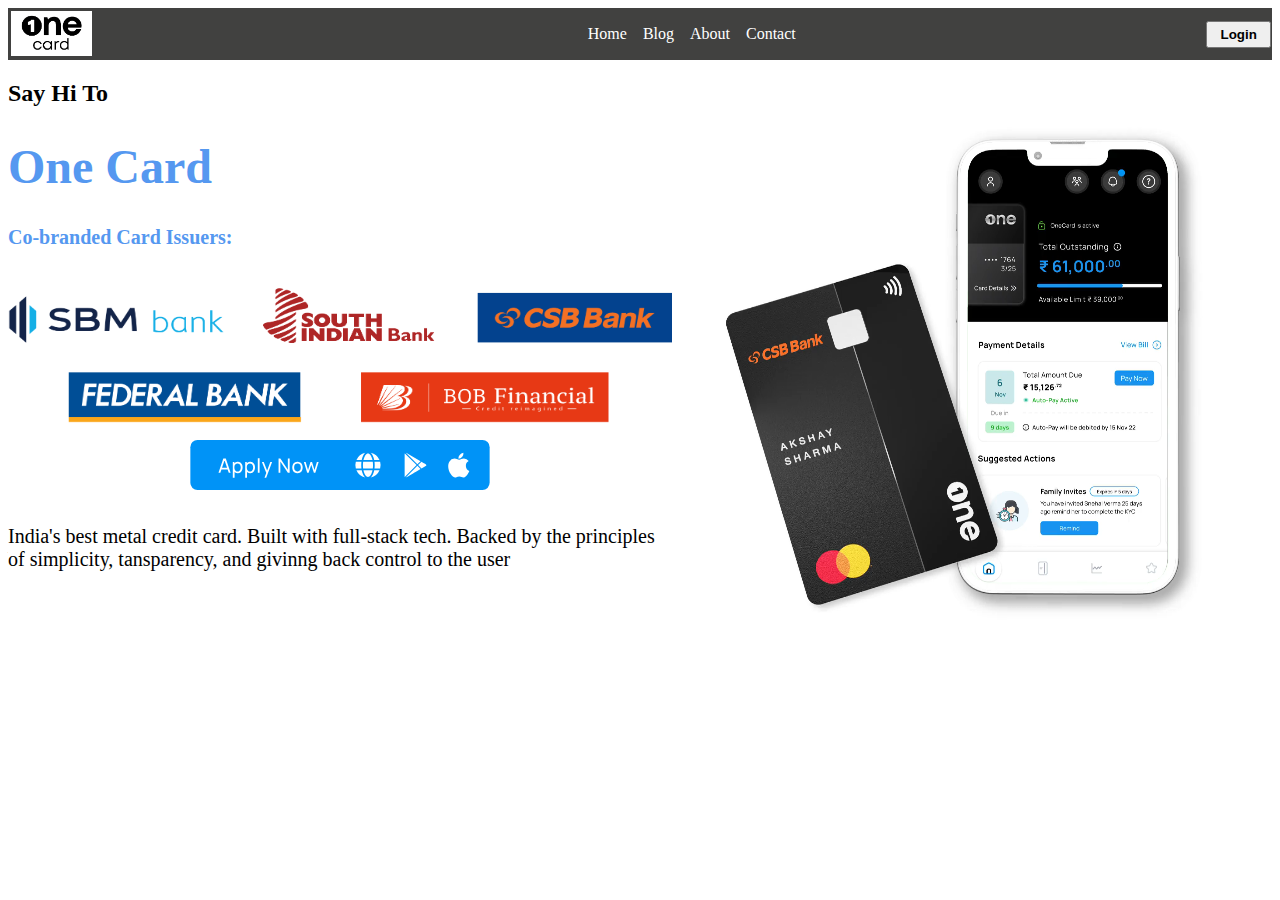
<file: question_06/index.html>
<!DOCTYPE html>
<html lang="en">
<head>
    <meta charset="UTF-8">
    <meta name="viewport" content="width=device-width, initial-scale=1.0">
    <title>Document</title>
    <link rel="stylesheet" href="./style.css">
</head>
<body>
    <nav>
      <div class="nOne">
        <img src="./download.png" alt="logo" height="45px" class="logo">
      </div>
      <div class="nTwo">
        <ul>
            <li><a href="">Home</a></li>
            <li><a href="">Blog</a></li>
            <li><a href="">About</a></li>
            <li><a href="">Contact</a></li>
        </ul>
      </div>
      <div class="nThree">
        <button class="nBtn">Login</button>
      </div>
    </nav>

    <div class="main">
        <div class="mainLeft">
          
          <div>
            <h2>
                Say Hi To
              </h2>
            <h1>
                One Card
              </h1>
              <p class="p1">
                Co-branded Card Issuers:
              </p>
          </div>

          <img src="./Banking_partners_24thJan_dark__.png" height="140vh" alt="banks logo">

          <img src="./cta_apply_now.svg" alt="applynow_img" height="50px" class="applyImg">

          <p class="p2">India's best metal credit card. Built with full-stack tech. Backed by the principles of simplicity, tansparency, and givinng back control to the user</p>
         
        </div>
        <div class="mainRight">
         <video src="./one.mp4" autoplay loop height="600vh"></video>
        </div>
    </div>
</body>
</html>
</file>
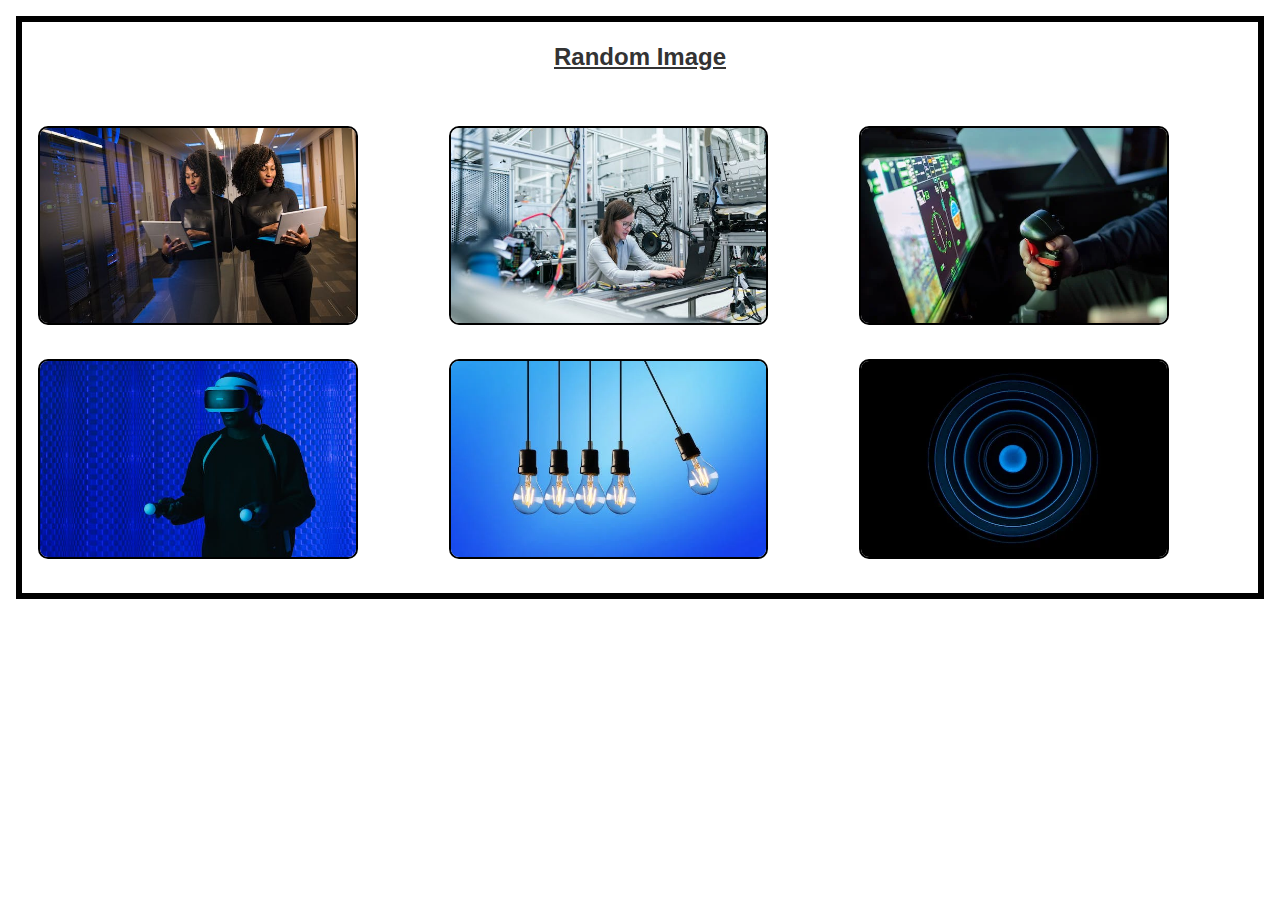
<file: question_07/index.html>
<!DOCTYPE html>
<html lang="en">
<head>
    <meta charset="UTF-8">
    <meta name="viewport" content="width=device-width, initial-scale=1.0">
    <title>Image Galary</title>
    <link rel="stylesheet" href="./style.css">
</head>
<body>
<div class="container">
    <h2><u>Random Image</u></h2>

    <div class="gallery">
        <div class="picture-1">
            <img src="./img1.jpeg" alt="#" class="gallery_img">
        </div>
        <div class="picture-2">
            <img src="./img2.jpeg" alt="#" class="gallery_img">
        </div>
        <div class="picture-3">
            <img src="./img3.webp" alt="#" class="gallery_img">
        </div>
        <div class="picture-4">
            <img src="./img4.jpeg" alt="#" class="gallery_img">
        </div>
        <div class="picture-5">
            <img src="./img5.webp" alt="#" class="gallery_img">
        </div>
        <div class="picture-6">
            <img src="./img6.webp" alt="#" class="gallery_img">
        </div>
    </div>
</div>
</body>
</html>
</file>
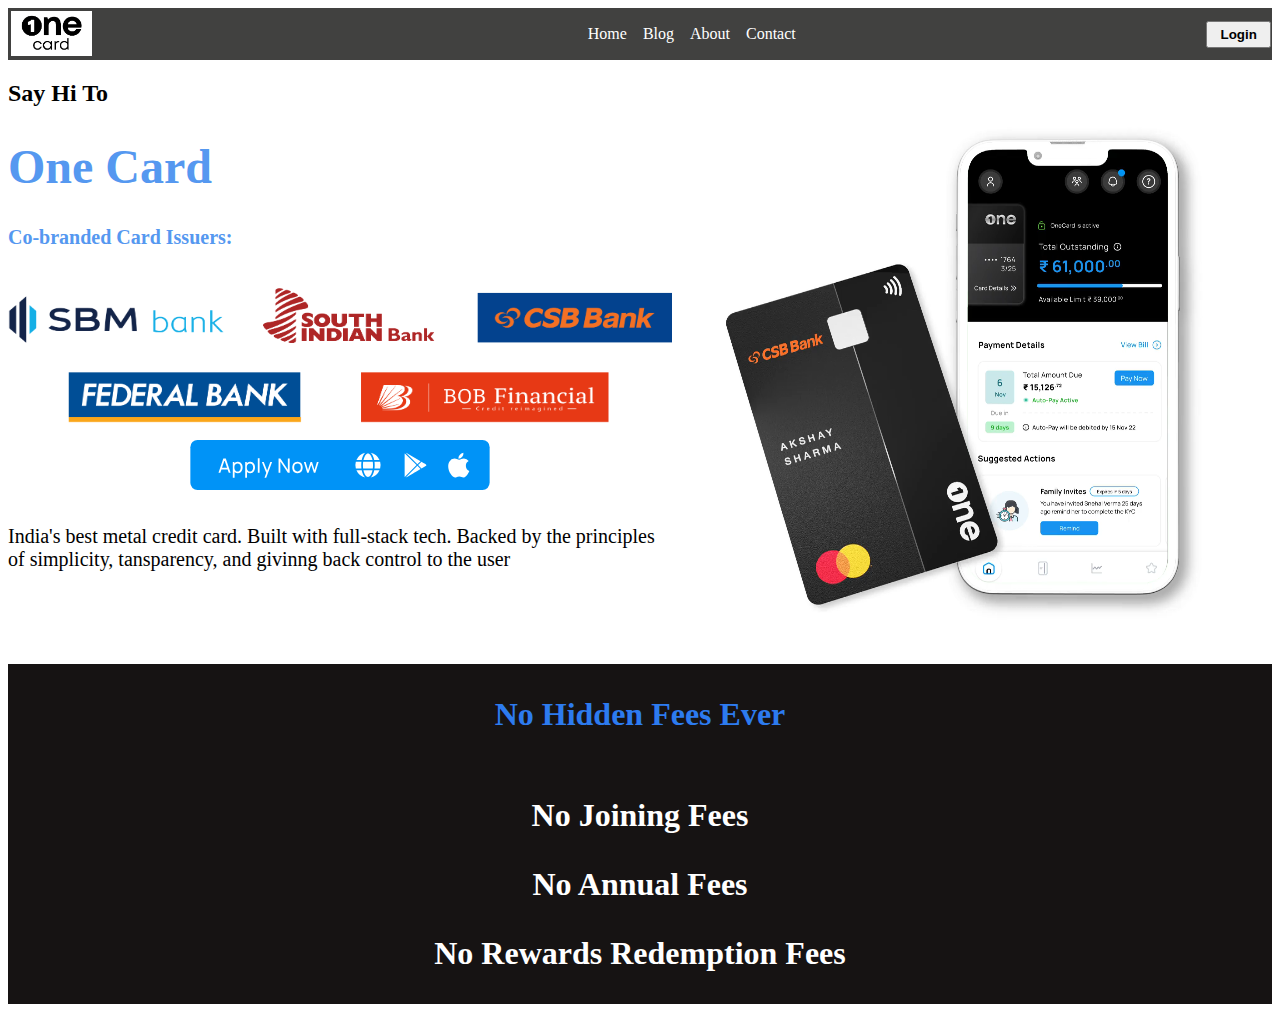
<file: question_08/index.html>
<!DOCTYPE html>
<html lang="en">
<head>
    <meta charset="UTF-8">
    <meta name="viewport" content="width=device-width, initial-scale=1.0">
    <title>Document</title>
    <link rel="stylesheet" href="./style.css">
</head>
<body>
    <nav>
      <div class="nOne">
        <img src="./download.png" alt="logo" height="45px" class="logo">
      </div>
      <div class="nTwo">
        <ul>
            <li><a href="">Home</a></li>
            <li><a href="">Blog</a></li>
            <li><a href="">About</a></li>
            <li><a href="">Contact</a></li>
        </ul>
      </div>
      <div class="nThree">
        <button class="nBtn">Login</button>
      </div>
    </nav>

    <div class="main">
        <div class="mainLeft">
          
          <div>
            <h2>
                Say Hi To
              </h2>
            <h1>
                One Card
              </h1>
              <p class="p1">
                Co-branded Card Issuers:
              </p>
          </div>

          <img src="./Banking_partners_24thJan_dark__.png" height="140vh" alt="banks logo">

          <img src="./cta_apply_now.svg" alt="applynow_img" height="50px" class="applyImg">

          <p class="p2">India's best metal credit card. Built with full-stack tech. Backed by the principles of simplicity, tansparency, and givinng back control to the user</p>
         
        </div>
        <div class="mainRight">
         <video src="./one.mp4" autoplay loop height="600vh"></video>
        </div>
    </div>
    <footer class="footer">
      <div class="fDiv1">
        <p class="noHidden">
          No Hidden Fees Ever
        </p>
      </div>
      <div class="fDiv2">
           <p>No Joining Fees</p>
           <p>No Annual Fees</p>
           <p>No Rewards Redemption Fees</p>
      </div>
    </footer>
</body>
</html>
</file>
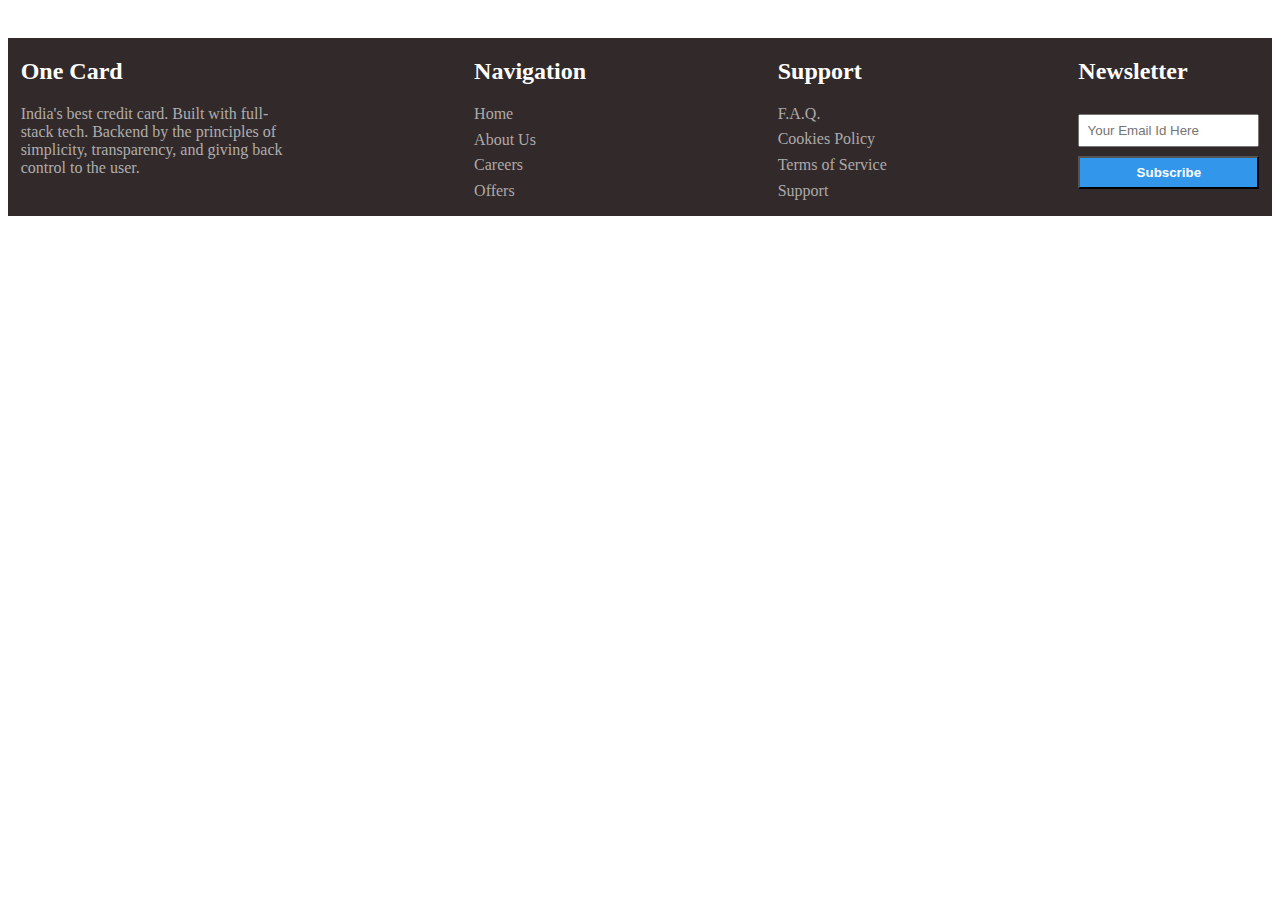
<file: question_09/index.html>
<!DOCTYPE html>
<html lang="en">
<head>
    <meta charset="UTF-8">
    <meta name="viewport" content="width=device-width, initial-scale=1.0">
    <title>Document</title>
    <link rel="stylesheet" href="./style.css">
</head>
<body>
    <footer>
        <div class="fDiv1">
            <h2>
                One Card
            </h2>

            <p>
                India's best credit card. Built with full- <br>stack tech. Backend by the principles of <br> simplicity, transparency, and giving back <br>control to the user.
            </p>
        </div>
        <div class="fDiv2">
            <h2>Navigation</h2>
            <ul>
                <li><a href="">Home</a></li>
                <li><a href="">About Us</a></li>
                <li><a href="">Careers</a></li>
                <li><a href="">Offers</a></li>
            </ul>
        </div>
        <div class="fDiv3">
            <h2>Support</h2>
            <ul>
                <li><a href="">F.A.Q.</a></li>
                <li><a href="">Cookies Policy</a></li>
                <li><a href="">Terms of Service</a></li>
                <li><a href="">Support</a></li>
            </ul>
        </div>
        <div class="fDiv4">
            <h2>Newsletter</h2>
            <input type="text" placeholder="Your Email Id Here">
            <button>Subscribe</button>
        </div>
    </footer>
    
</body>
</html>
</file>
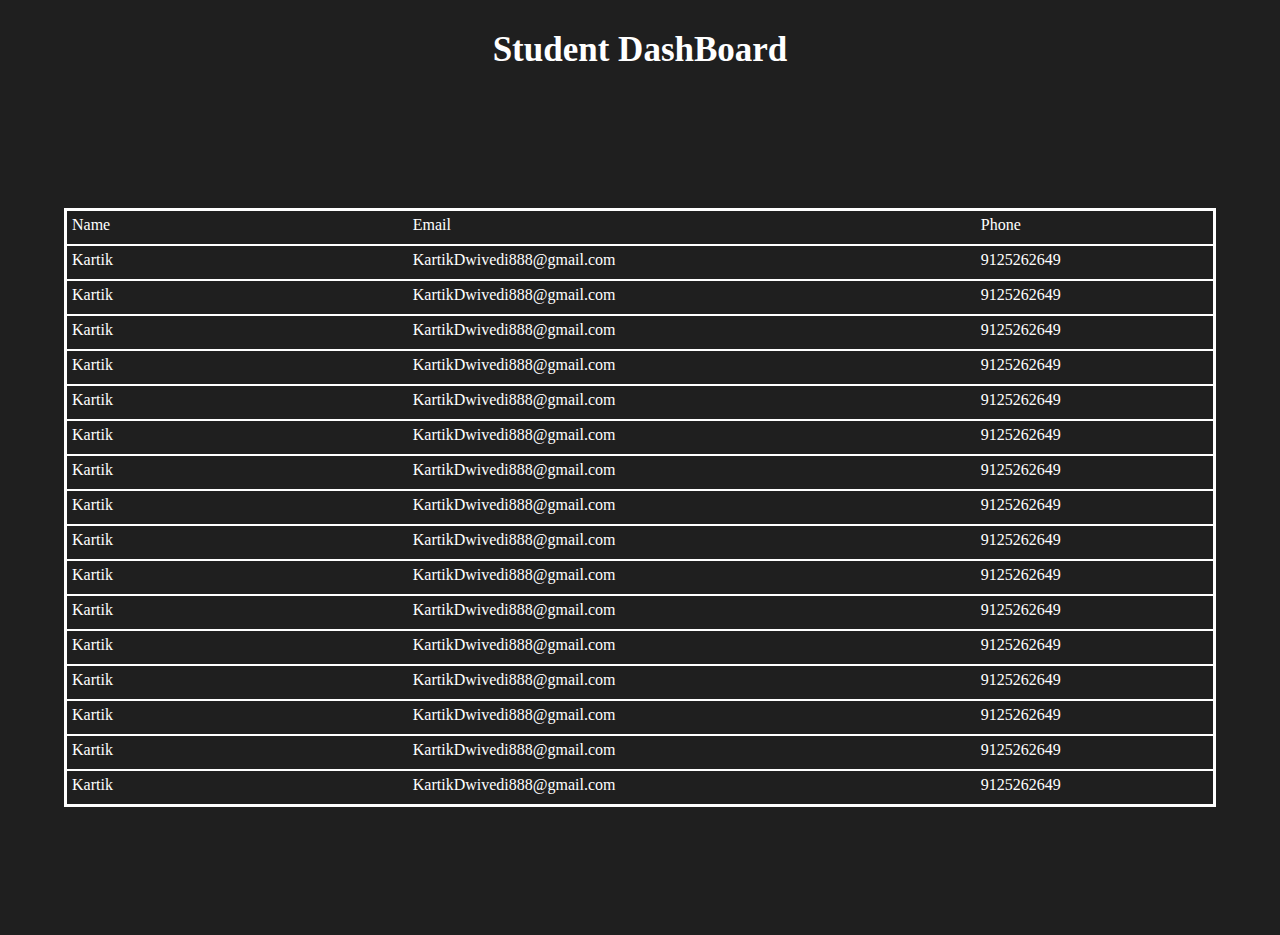
<file: question_10/index.html>
<!DOCTYPE html>
<html lang="en">
  <head>
    <meta charset="UTF-8" />
    <meta name="viewport" content="width=device-width, initial-scale=1.0" />
    <title>Document</title>
    <link rel="stylesheet" href="./style.css" />
  </head>
  <body>
    <p>Student DashBoard</p>
    <div class="wrapper">
      <div class="container">
        <div class="row1">
          <div class="name">Name</div>
          <div class="email">Email</div>
          <div class="phone">Phone</div>
        </div>
        <div class="row1">
          <div class="name">Kartik</div>
          <div class="email">KartikDwivedi888@gmail.com</div>
          <div class="phone">9125262649</div>
        </div>
        <div class="row1">
          <div class="name">Kartik</div>
          <div class="email">KartikDwivedi888@gmail.com</div>
          <div class="phone">9125262649</div>
        </div>
        <div class="row1">
          <div class="name">Kartik</div>
          <div class="email">KartikDwivedi888@gmail.com</div>
          <div class="phone">9125262649</div>
        </div>
        <div class="row1">
          <div class="name">Kartik</div>
          <div class="email">KartikDwivedi888@gmail.com</div>
          <div class="phone">9125262649</div>
        </div>
        <div class="row1">
          <div class="name">Kartik</div>
          <div class="email">KartikDwivedi888@gmail.com</div>
          <div class="phone">9125262649</div>
        </div>
        <div class="row1">
          <div class="name">Kartik</div>
          <div class="email">KartikDwivedi888@gmail.com</div>
          <div class="phone">9125262649</div>
        </div>
        <div class="row1">
          <div class="name">Kartik</div>
          <div class="email">KartikDwivedi888@gmail.com</div>
          <div class="phone">9125262649</div>
        </div>
        <div class="row1">
          <div class="name">Kartik</div>
          <div class="email">KartikDwivedi888@gmail.com</div>
          <div class="phone">9125262649</div>
        </div>
        <div class="row1">
          <div class="name">Kartik</div>
          <div class="email">KartikDwivedi888@gmail.com</div>
          <div class="phone">9125262649</div>
        </div>
        <div class="row1">
          <div class="name">Kartik</div>
          <div class="email">KartikDwivedi888@gmail.com</div>
          <div class="phone">9125262649</div>
        </div>
        <div class="row1">
          <div class="name">Kartik</div>
          <div class="email">KartikDwivedi888@gmail.com</div>
          <div class="phone">9125262649</div>
        </div>
        <div class="row1">
          <div class="name">Kartik</div>
          <div class="email">KartikDwivedi888@gmail.com</div>
          <div class="phone">9125262649</div>
        </div>
        <div class="row1">
          <div class="name">Kartik</div>
          <div class="email">KartikDwivedi888@gmail.com</div>
          <div class="phone">9125262649</div>
        </div>
        <div class="row1">
          <div class="name">Kartik</div>
          <div class="email">KartikDwivedi888@gmail.com</div>
          <div class="phone">9125262649</div>
        </div>
        <div class="row1">
          <div class="name">Kartik</div>
          <div class="email">KartikDwivedi888@gmail.com</div>
          <div class="phone">9125262649</div>
        </div>
        <div class="row1">
          <div class="name">Kartik</div>
          <div class="email">KartikDwivedi888@gmail.com</div>
          <div class="phone">9125262649</div>
        </div>
      </div>
    </div>
  </body>
</html>
</file>
<file: question_06/style.css>
nav{
    /* border: 1px solid black; */
    background-color: rgb(65, 65, 64);
    display: flex;
    justify-content: space-between;
    align-items: center;
    width: 100%;
}
ul{
    display: flex;
    gap: 10%;
}
ul li{
    list-style: none;
}
a{
    color: white;
    text-decoration: none;
}
.nThree{
    margin-right: 2%;
}
.nBtn{
    font-weight: 800;
    padding-top: 10%;
    padding-bottom: 10%;
    padding-left: 30%;
    padding-right: 30%;
}
.nBtn:hover{
    cursor: pointer;
}
.logo{
    margin-top: 4%;
    margin-left: 4%;
}
.logo:hover{
    cursor: pointer;
}
.main{
    display: flex;
}
h2{
    font-weight: 900;
}
h1{
    color: rgb(85, 152, 240);
    font-size: 3em;
}
.p1{
    color: rgb(85, 152, 240);
    font-weight: 600;
    font-size: 20px;
}
.mainLeft{
    /* margin-right: 200px; */
    gap: 2.5%;
    display: flex;
    flex-direction: column;
    /* justify-content: center; */
}
.p2{
    font-weight: 400;
    font-size: 20px;
}
.applyImg:hover{
   cursor: pointer;
}
/* .mainRight{
    height: 10%;
} */

@media screen and (max-width: 600px) {
   .main{
    flex-direction: column;
   }
   nav{
    width: 100vw;
   }
  }
</file>
<file: question_07/style.css>
*{
    margin: 0;padding: 0;
}
body {
font-family: "Nunito", sans-serif;
color: #333;
font-weight: 300;
line-height: 1.6; 
}

.container {
box-sizing: border-box;
margin: 1rem; 
padding: 1rem;
text-align: center;
border: 6px solid black;
}

.gallery {
display: grid;
grid-gap: 1rem; 
margin-top: 50px;
}
.gallery_img {
    width: 80%;
    height: 90%;
    border: 2px solid black;
    border-radius: 10px;
    object-fit: cover;
    display: block; 
}
   .picture-1 {
    border: 10px black;
    grid-column-start: 1;
    grid-column-end: 3;
    grid-row-start: 1;
    grid-row-end: 3;
   }
  
  .picture-2 {
    grid-column-start: 3;
    grid-column-end: 5;
    grid-row-start: 1;
    grid-row-end: 3;
  }
  
  .picture-3 {
    grid-column-start: 5;
    grid-column-end: 7;
    grid-row-start: 1;
    grid-row-end: 3;
  }
  
  .picture-4 {
    grid-column-start: 1;
    grid-column-end: 3;
    grid-row-start: 3;
    grid-row-end: 5;
  }
  
  .picture-5 {
    grid-column-start: 3;
    grid-column-end: 5;
    grid-row-start: 3;
    grid-row-end: 5;
  }
  
  .picture-6 {
    grid-column-start: 5;
    grid-column-end: 7;
    grid-row-start: 3;
    grid-row-end: 5;
  }

  @media screen and (max-width: 600px) {
    .gallery{
        display: flex;
        flex-direction: column;
       margin-left: 15%;
    }
    
  }
</file>
<file: question_08/style.css>
nav{
    /* border: 1px solid black; */
    background-color: rgb(65, 65, 64);
    display: flex;
    justify-content: space-between;
    align-items: center;
    width: 100%;
}
ul{
    display: flex;
    gap: 10%;
}
ul li{
    list-style: none;
}
a{
    color: white;
    text-decoration: none;
}
.nThree{
    margin-right: 2%;
}
.nBtn{
    font-weight: 800;
    padding-top: 10%;
    padding-bottom: 10%;
    padding-left: 30%;
    padding-right: 30%;
}
.nBtn:hover{
    cursor: pointer;
}
.logo{
    margin-top: 4%;
    margin-left: 4%;
}
.logo:hover{
    cursor: pointer;
}
.main{
    display: flex;
}
h2{
    font-weight: 900;
}
h1{
    color: rgb(85, 152, 240);
    font-size: 3em;
}
.p1{
    color: rgb(85, 152, 240);
    font-weight: 600;
    font-size: 20px;
}
.mainLeft{
    /* margin-right: 200px; */
    gap: 2.5%;
    display: flex;
    flex-direction: column;
    /* justify-content: center; */
}
.p2{
    font-weight: 400;
    font-size: 20px;
}
.applyImg:hover{
   cursor: pointer;
}
/* .mainRight{
    height: 10%;
} */

@media screen and (max-width: 600px) {
   .main{
    flex-direction: column;
   }
   nav{
    width: 100vw;
   }
   .fDiv1{
    color: black;
    background-color: white;
   }
   .fDiv2{
    color: black;
    background-color: white;
   }
   
  }

  .footer{
    font-size: xx-large;
    font-weight: 900;
    color: white;
    background-color: #161313;
    text-align: center;
    display: flex;
    flex-direction: column;
  }
  .noHidden{
    color: rgb(45, 123, 239);
  }
</file>
<file: question_09/style.css>
footer{
    display: flex;
    justify-content: space-between;
    margin-top: 3%;
    color: white;
    background-color: rgb(50, 42, 42);
}
li{
    list-style: none;
}
li a{
    text-decoration: none;
    color: rgb(174, 169, 169);
}
ul{
    padding: 0;
}
.fDiv4{
    margin-right: 1%;
    display: flex;
    gap: 5%;
    flex-direction: column;
}
input{
    padding: 4%;
}
button{
    color:white;
    font-weight: 700;
    background-color: rgb(50, 151, 234);
    padding: 4%;
}
li{
    margin-top: 7%;
}
.fDiv1{
    margin-left: 1%;
}
p{
    color: rgb(175, 173, 173);
}
@media screen and (max-width: 600px) {
    footer{
        margin-left: 1%;
        margin-right: 1%;
        text-align: center;
        flex-direction: column;
    }
}
</file>
<file: question_10/style.css>
*{
    padding: 0;
    margin: 0;
    box-sizing: border-box;
}
body{
    background: #1F1F1F;
    color: white;
}
.wrapper{
    width: 100vw;
    height: 95vh;
    display: flex;
    justify-content: center;
    align-items: center;
}
body p {
    font-size: 35px;
    font-weight: 700;
    text-align: center;
    padding: 10px;
    margin-top: 20px;
}
.container{
    width: 90vw;
    height: auto;
    border: 2px solid white;
    overflow: scroll;
}
.row1{
    display: flex;
    height: 35px;
    border: 1px solid white;
    padding: 5px;
}
.name{
    width: 30%;
    min-width: 300px;
}
.email{
    width: 50%;
    min-width: 500px;
}
.phone{
    width: 20%;
    min-width: 200px;
}
</file>
